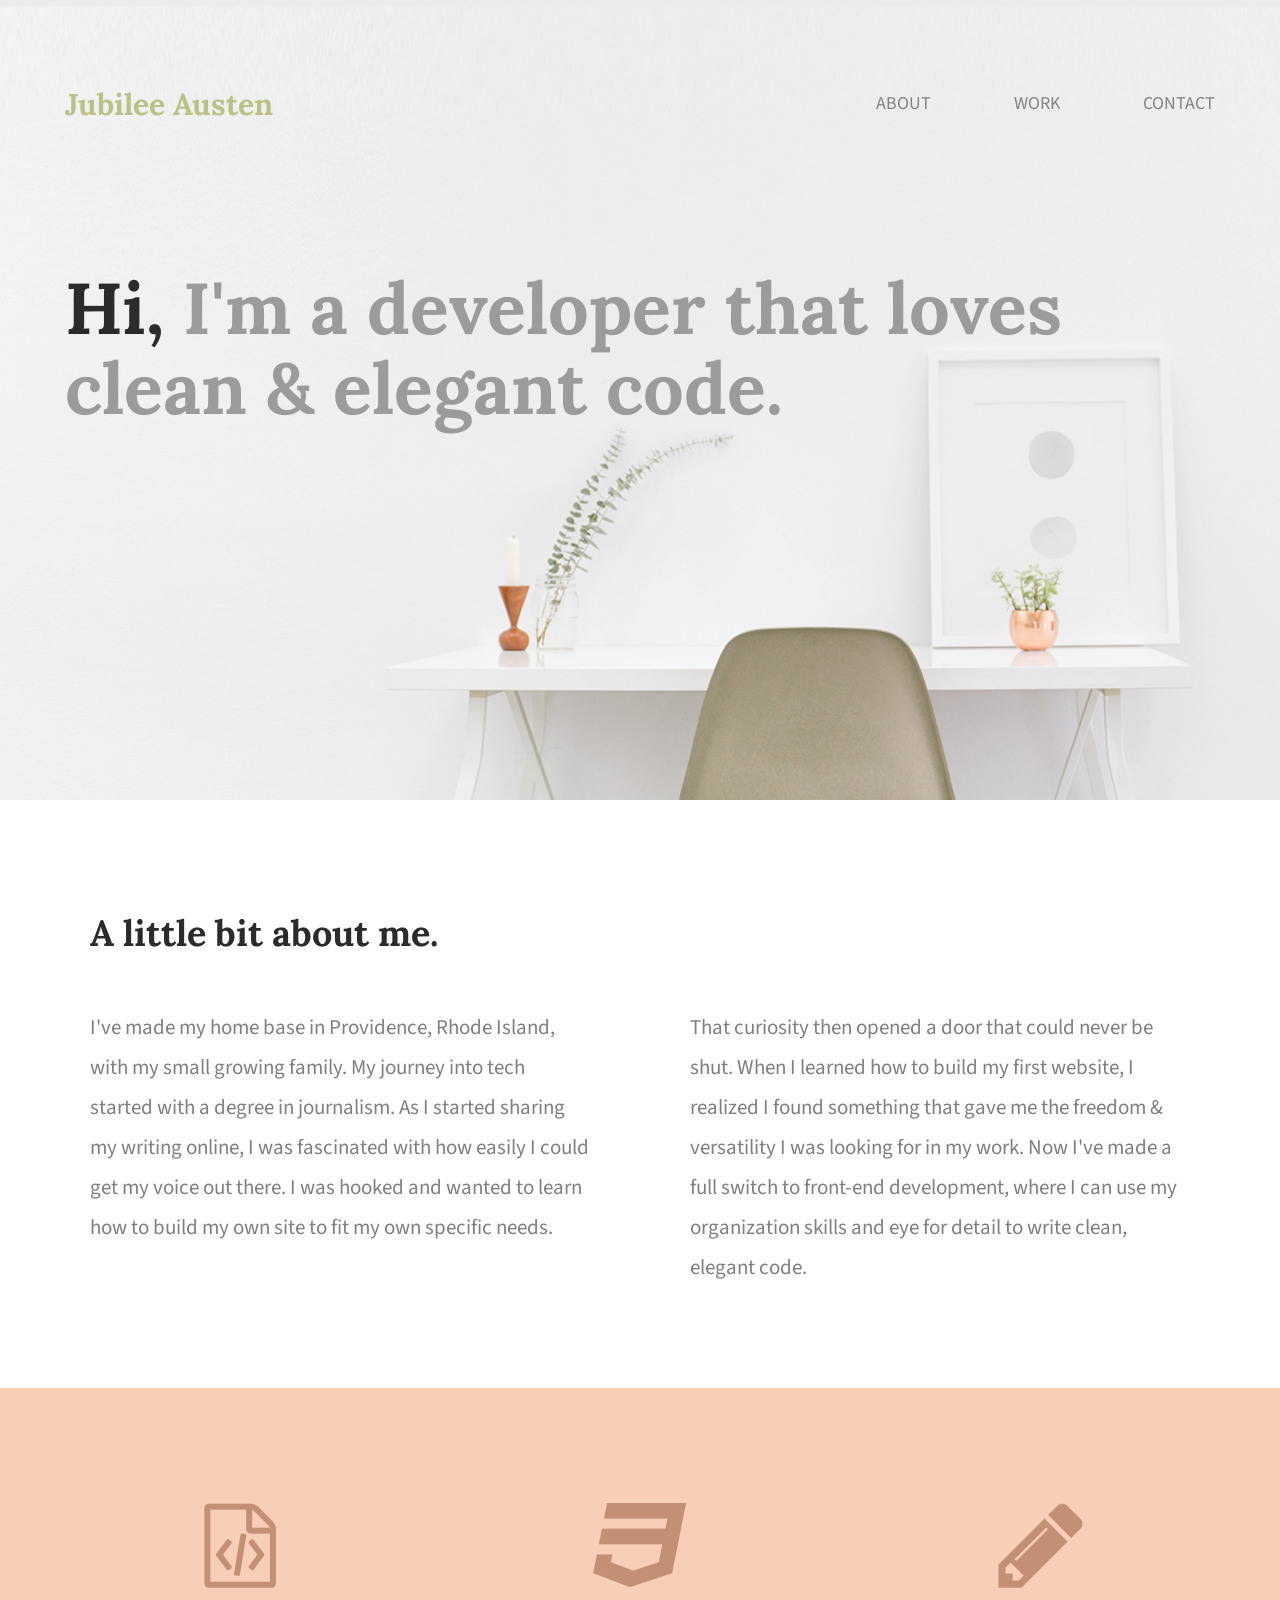
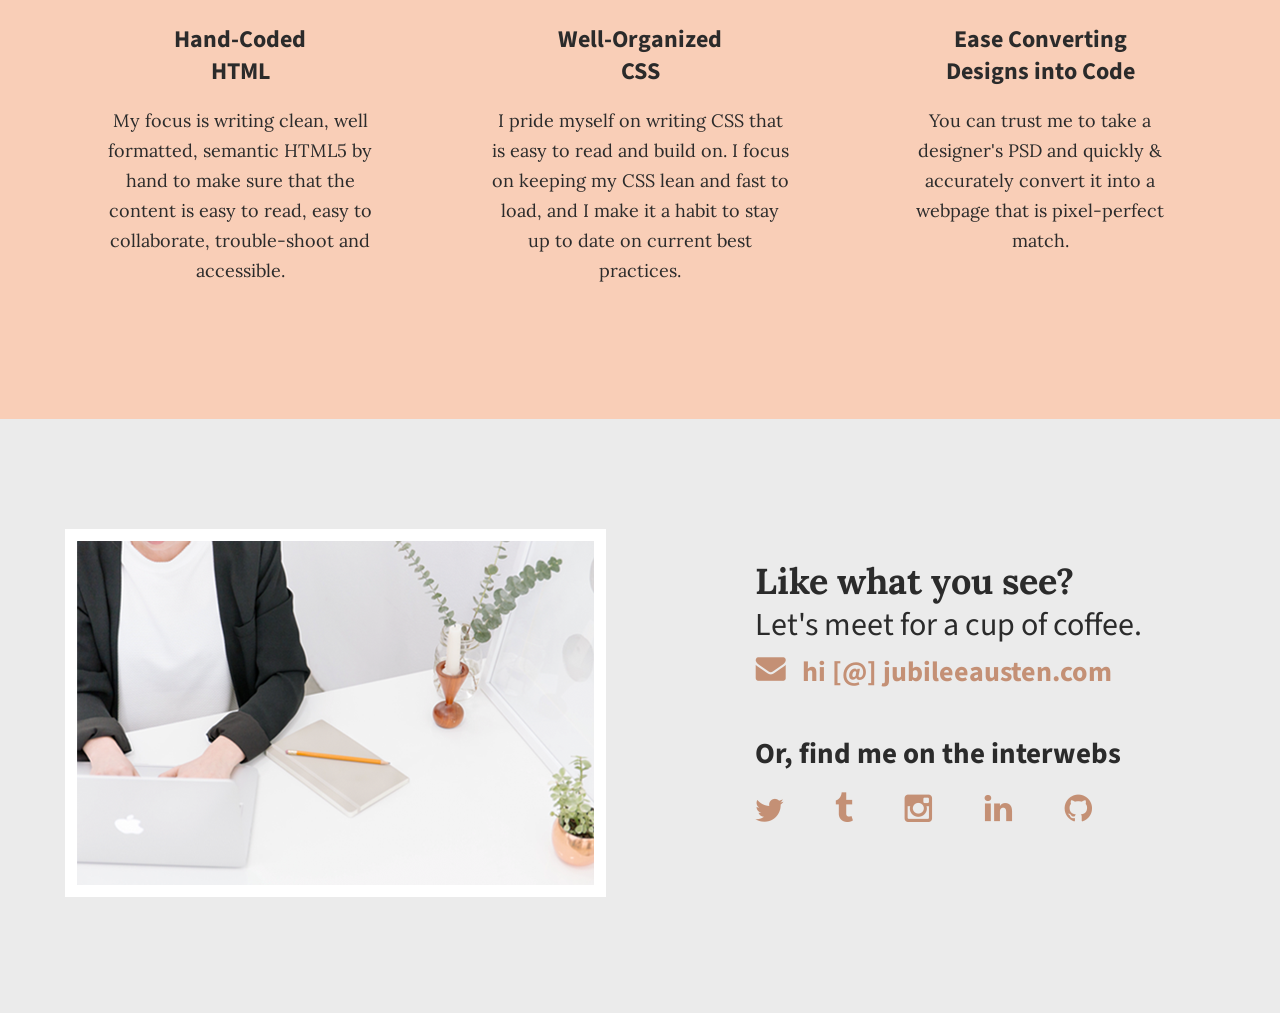
<file: index.html>
<!doctype html>
<html lang="en">
    <head>
        <meta charset="UTF-8">
        <title>"Jubilee Austen| Portfolio"</title>
            <link rel="stylesheet" href="css/normalize.css">
            <link rel="stylesheet" href="css/main.css">
            <link rel="stylesheet" href="https://fonts.googleapis.com/css?family=Source+Sans+Pro:400,700" type="text/css">
            <link href="https://fonts.googleapis.com/css?family=Source+Sans+Pro:400,700" rel="stylesheet" type="text/css">
            <link rel="preconnect" href="https://fonts.googleapis.com">
            <link rel="preconnect" href="https://fonts.gstatic.com" crossorigin>
            <link href="https://fonts.googleapis.com/css2?family=Lora:wght@400;700&display=swap" rel="stylesheet">
            <link href="https://fonts.googleapis.com/css?family=Lora:400,700" rel="stylesheet" type="text/css">
        </head>

    <body>
        <header> 
            <div class="full-width">
                <div class="half-width">
                    <h1>Jubilee Austen</h1>
                    <h2><span>Hi,</span> I'm a developer that loves clean &amp; elegant code.</h2>       
                </div> 

                <div class="half-width">                     
                    <nav>
                        <ul>
                            <li><a href="#about">About</a></li>
                            <li><a href="#work">Work</a></li>
                            <li><a href="#contact">Contact</a></li>
                        </ul>
                    </nav>
                </div>
            </div>
        </header>

        <main>
            <section id="about">
                <div class="full-width">
                    <h2>A little bit about me.</h2>
                    <div class="half-width">
                        <p>I've made my home base in Providence, Rhode Island, with my small growing family. My journey into tech started with a degree in journalism. As I started sharing my writing online, I was fascinated with how easily I could get my voice out there. I was hooked and wanted to learn how to build my own site to fit my own specific needs.</p>
                    </div>
                    <div class="half-width">
                        <p>That curiosity then opened a door that could never be shut. When I learned how to build my first website, I realized I found something that gave me the freedom & versatility I was looking for in my work. Now I've made a full switch to front-end development, where I can use my organization skills and eye for detail to write clean, elegant code.</p>
                    </div>
                </div>
            </section>

            <section id="work">
                <div class="full-width">
                    <div class="third-width">
                        <img src="img/html-icon.png" alt="HTML-icon" />
                            <h3>Hand-Coded HTML</h3>
                            <p>My focus is writing clean, well formatted, semantic HTML5 by hand to make sure that the content is easy to read, easy to collaborate, trouble-shoot and accessible.</p>
                    </div>

                    <div class="third-width">
                        <img src="img/css-icon.png" alt="CSS-icon" />
                            <h3>Well-Organized CSS</h3>
                            <p>I pride myself on writing CSS that is easy to read and build on. I focus on keeping my CSS lean
                            and fast to load, and I make it a habit to stay up to date on current best practices. </p>
                        </div>
                    
                    <div class="third-width">
                     <img src="img/pencil-icon.png" alt="Pencil-icon" />
                        <h3>Ease Converting Designs into Code</h3>
                         <p>You can trust me to take a designer's PSD and quickly & accurately convert it into a webpage that is pixel-perfect match.</p>
                     </div>
                </div>
            </section>

            <footer id="contact">
                <div class="full-width">
                    <div class="half-width">
                        <img src="img/contact-image.png" id="contact-img" alt="My contact image"/>
                    </div>
                    <div class="half-width">

                        <h2>Like what you see?</h2>
                        <h3 id="email-header">Let's meet for a cup of coffee.</h3>
                        <a href="mailto:hi@jubileeausten.com">
                        <img src="img/envelope.png" id="envelope" alt="envelope-icon"> hi [@] jubileeausten.com
                        </a>
                       <h3 id="socialmedia-header">Or, find me on the interwebs</h3>
                        
                       <ul>
                            <li><a href="https://twitter.com">
                                <img alt="twitter-icon" src="img/twitter.png" ></a></li>

                            <li><a href="https://www.tumblr.com">
                                <img alt="tumblr-link" src="img/tumblr.png"></a></li>

                            <li><a href="https://www.instagram.com">
                                    <img alt="instagram-link" src="img/instagram.png"></a></li>
                                    
                            <li><a href="https://www.linkedin.com/in/maggie-mcdonald-3049a3217/">
                                <img alt="linkedin-link" src="img/linkedin.png"></a></li>   
                        
                            <li><a href="https://github.com/enterprise?&ef_id=Cj0KCQjwgO2XBhCaARIsANrW2X3yZtW24yvk-LQU7TIFwwDFj2JW_i-6j43DNiAL63zDrKNv54nz06MaAvdxEALw_wcB:G:s&OCID=AID2202669_SEM_Cj0KCQjwgO2XBhCaARIsANrW2X3yZtW24yvk-LQU7TIFwwDFj2JW_i-6j43DNiAL63zDrKNv54nz06MaAvdxEALw_wcB:G:s&gclid=Cj0KCQjwgO2XBhCaARIsANrW2X3yZtW24yvk-LQU7TIFwwDFj2JW_i-6j43DNiAL63zDrKNv54nz06MaAvdxEALw_wcB">
                                 <img alt="github-link" src="img/github.png"></a></li>
                        </ul>
                    </div>
                </div>
            </footer>
        </main>
    </body>
</html>
</file>
<file: css/main.css>
/***** BASE STYLES *****/
body {
    font-family: "Source Sans Pro";
    color: #2b2b2b;
}

/***** GRID *****/
.full-width {
    width: 1200px;
    overflow: auto;
    margin: 0 auto;
}
.half-width {
    width: 600px;
    float: left;
}
.third-width {
    width: 400px;
    float: left;
}

/***** HEADER *****/


header {
    height: 800px;
    background: url("../img/full-background.png");
    background-size: cover;
    background-position: center;
}

header h1 { 
    padding: 65px 0 65px 25px;
    font-family:"Lora", serif;
    font-size: 30px;
    color: #bbc085;
}

nav {
    float: right; 
    padding: 75px 25px;
}
nav ul li{
    display: inline-block;
}
nav ul li a {
    text-transform: uppercase;
    text-decoration: none;
    font-size: 18px;
    color: #828282 ;
    padding-left: 80px; 
}

header h2 {
    width: 1000px;
    clear: both;
    font-family: "lora", serif;
    font-size: 72px;
    line-height: 80px;
    color: #9b9b9b;
    padding: 20px 0 20px 25px;
}
header h2 span {
    color: #2b2b2b;
}

/***** ABOUT *****/

#about .full-width {
    padding: 80px 0;
}

.half-width {
    width: 600px;
    float: left;
}

.third-width {
    width: 400px;
    float: left;
}

#about h2 {
    font-family: "Lora", serif;
    font-size: 36px;
    color:#2b2b2b;
    padding-left: 50px;
}
 
#about p {
    font-size: 21px;
    font-family: "Source Sans Pro";
    color: #7F7F7F;
    line-height: 40px;
    padding-left: 50px;
    padding-right: 50px;
}

/***** WORK *****/

#work {
    background-color: #F9CEB7 ;
    text-align: center;
    
}


#work .full-width {
   padding: 115px 0; 
}
 
#work img {
    padding-bottom: 30px;
}

#work h3 {
    font-family: "Source Sans Pro";
    font-size: 24px;
    color: #2b2b2b;
    line-height: 32px;
    width: 190px;
    margin: 0 auto;
}
 
#work p {
    font-family: "lora", serif;
    color: #2b2b2b;
    font-size: 18px;
    line-height: 30px;
    padding: 0 50px;
}

/***** CONTACT *****/

#contact {
    background-color: #ebebeb;
}

#contact .full-width {
    padding: 110px 0;
}

#contact img#contact-img {
    margin-left: 25px;
    border: 12px solid #ffffff;

}

#contact h2, #contact #email-header, #contact #socialmedia-header, #contact ul {
    padding-left: 115px;
}
#contact #envelope {
    padding: 0 10px 0 115px;
}

#contact h2 {
    font-family: "lora", serif;
    font-size: 36px;
    line-height: 44px;
}

#contact #email-header{
    font-size: 32px;
    font-weight: 400; 
    line-height: 44px;
    margin: -30px 0 5px 0;

}
#contact #socialmedia-header {
    font-weight: bold;
    font-size: 29px;
    line-height: 44px; 
    margin: 40px 0 0 0;
}

#contact a {
    text-decoration: none;
    color: #C49075;
    font-weight: bold;
    font-size: 28px;
}

#contact ul {
    list-style: none;
}
#contact ul li {
     display: inline-block;
}
#contact ul img {
    padding-right: 48px;
}
</file>
